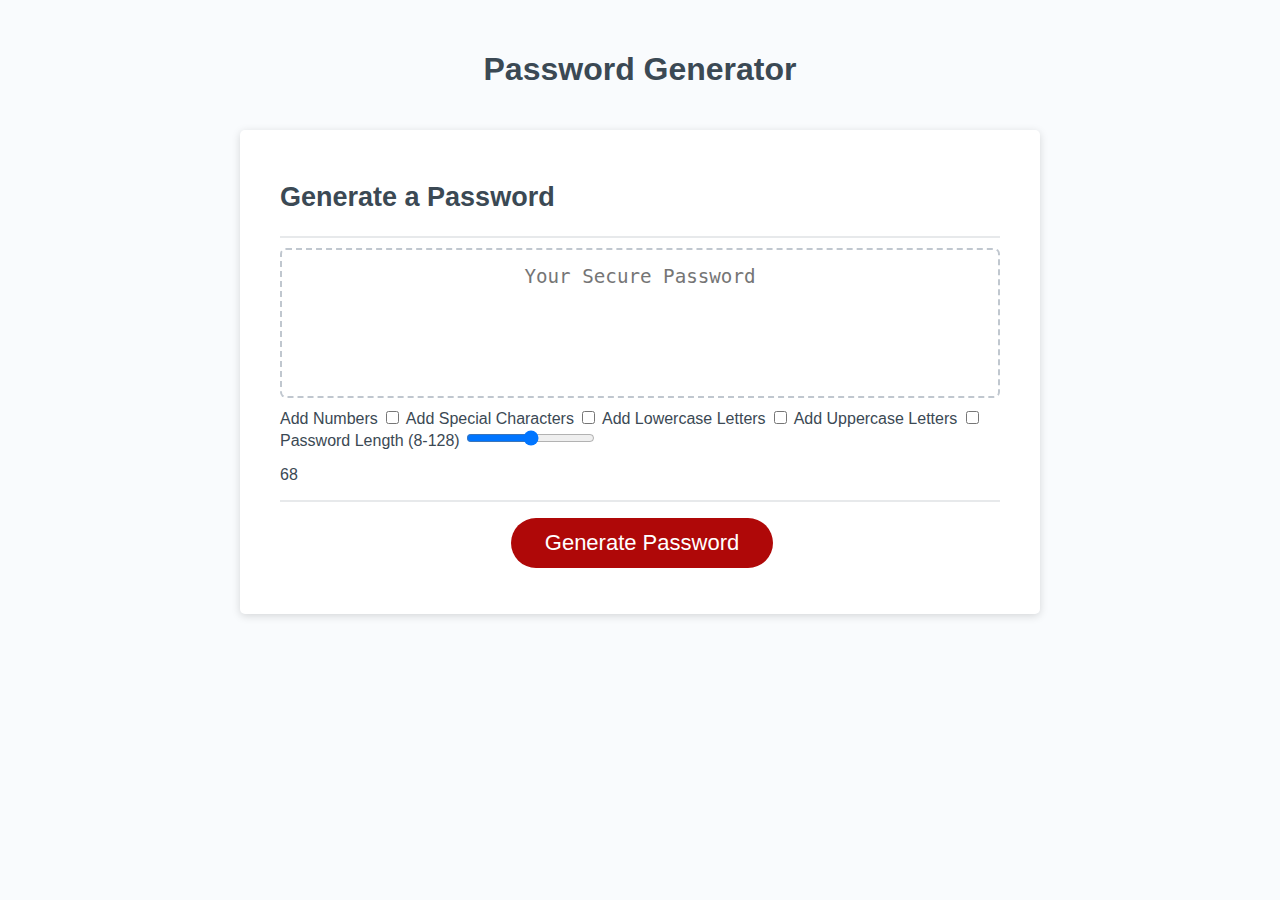
<file: index.html>
<!DOCTYPE html>
<html lang="en">
  <head>
    <meta charset="UTF-8" />
    <meta name="viewport" content="width=device-width, initial-scale=1.0" />
    <meta http-equiv="X-UA-Compatible" content="ie=edge" />
    <title>Password Generator</title>
    <link rel="stylesheet" href="style.css" />
  </head>
  <body>
    <div class="wrapper">
      <header>
        <h1>Password Generator</h1>
      </header>
      <div class="card">
        <div class="card-header">
          <h2>Generate a Password</h2>
        </div>
        <div class="card-body">
          <textarea
            readonly
            id="password"
            placeholder="Your Secure Password"
            aria-label="Generated Password"
          ></textarea>
        </div>
        <div id="checkboxOptions">
          <label for="numbers">Add Numbers</label>
          <input id="numbers" type="checkbox">

          <label for="specialCharacters">Add Special Characters</label>
          <input id="specialCharacters" type="checkbox">

          <label for="lowercaseLetters">Add Lowercase Letters</label>
          <input id="lowercaseLetters" type="checkbox">

          <label for="uppercaseLetters">Add Uppercase Letters</label>
          <input id="uppercaseLetters" type="checkbox">
          
          <label for="passwordLength">Password Length (8-128)</label>
          <input id="passwordLength" type="range" name="passwordLength" min="8" max="128" step="whole numbers">
          <p><output id="value"></output></p>
        </div>
        <div class="card-footer">
          <button id="generate" class="btn">Generate Password</button>
        </div>
        <div>
      </div>
    </div>
    <script src="script.js"></script>
  </body>
</html>
</file>
<file: style.css>
*,
*::before,
*::after {
  box-sizing: border-box;
}

html,
body,
.wrapper {
  height: 100%;
  margin: 0;
  padding: 0;
}

body {
  font-family: sans-serif;
  background-color: #f9fbfd;
}

.wrapper {
  padding-top: 30px;
  padding-left: 20px;
  padding-right: 20px;
}

header {
  text-align: center;
  padding: 20px;
  padding-top: 0px;
  color: hsl(206, 17%, 28%);
}

.card {
  background-color: hsl(0, 0%, 100%);
  border-radius: 5px;
  border-width: 1px;
  box-shadow: rgba(0, 0, 0, 0.15) 0px 2px 8px 0px;
  color: hsl(206, 17%, 28%);
  font-size: 18px;
  margin: 0 auto;
  max-width: 800px;
  padding: 30px 40px;
}

.card-header::after {
  content: " ";
  display: block;
  width: 100%;
  background: #e7e9eb;
  height: 2px;
}

.card-body {
  min-height: 100px;
}

.card-footer {
  text-align: center;
}

.card-footer::before {
  content: " ";
  display: block;
  width: 100%;
  background: #e7e9eb;
  height: 2px;
}

.card-footer::after {
  content: " ";
  display: block;
  clear: both;
}

.btn {
  border: none;
  background-color: hsl(360, 91%, 36%);
  border-radius: 25px;
  box-shadow: rgba(0, 0, 0, 0.1) 0px 1px 6px 0px rgba(0, 0, 0, 0.2) 0px 1px 1px
    0px;
  color: hsl(0, 0%, 100%);
  display: inline-block;
  font-size: 22px;
  line-height: 22px;
  margin: 16px 16px 16px 20px;
  padding: 14px 34px;
  text-align: center;
  cursor: pointer;
}

button[disabled] {
  cursor: default;
  background: #c0c7cf;
}

.float-right {
  float: right;
}

#password {
  -webkit-appearance: none;
  -moz-appearance: none;
  appearance: none;
  border: none;
  display: block;
  width: 100%;
  padding-top: 15px;
  padding-left: 15px;
  padding-right: 15px;
  padding-bottom: 85px;
  font-size: 1.2rem;
  text-align: center;
  margin-top: 10px;
  margin-bottom: 10px;
  border: 2px dashed #c0c7cf;
  border-radius: 6px;
  resize: none;
  overflow: hidden;
}

#checkboxOptions {
  font-size: 16px;
}

@media (max-width: 690px) {
  .btn {
    font-size: 1rem;
    margin: 16px 0px 0px 0px;
    padding: 10px 15px;
  }

  #password {
    font-size: 1rem;
  }
}

@media (max-width: 500px) {
  .btn {
    font-size: 0.8rem;
  }
}
</file>
